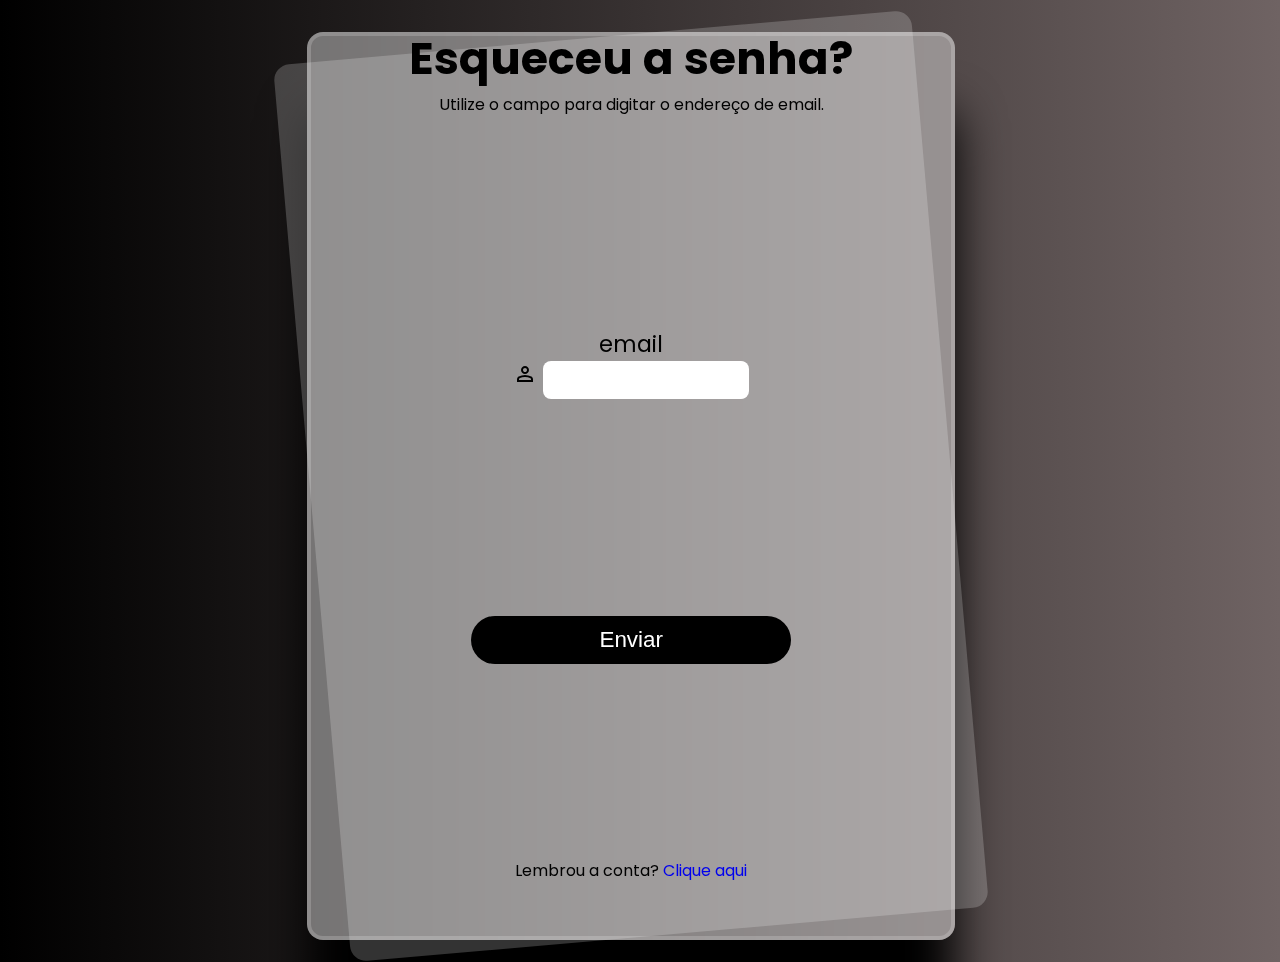
<file: assets/html/forgot-password.html>
<!DOCTYPE html>
<html lang="pt-BR">
<head>
  <meta charset="UTF-8">
  <meta http-equiv="X-UA-Compatible" content="IE=edge">
  <meta name="viewport" content="width=device-width, initial-scale=1.0">
  <link rel="stylesheet" href="../css/sign_in.css">
  <link rel="stylesheet" href="https://fonts.googleapis.com/css2?family=Material+Symbols+Outlined:opsz,wght,FILL,GRAD@20..48,100..700,0..1,-50..200" />
  <link rel="stylesheet" href="https://fonts.googleapis.com/css2?family=Material+Symbols+Outlined:opsz,wght,FILL,GRAD@20..48,100..700,0..1,-50..200" />
  
  <title>Esqueceu a senha</title>
</head>
<body>
  <!-- validar no JS...<a href="../html/draw.html" target="_blank">roda roda roda</a>-->
  <aside>
    <div id="container">

      <div id="sign_in">
        <h1>Esqueceu a senha?</h1>
        <p>Utilize o campo para digitar o endereço de email.</p>
      </div>

      <div class="inputs">
        <label for="username">email</label>
        <span class="material-symbols-outlined figuras">person</span>
        <input id="username" class="box-input" type="text" name="username" required>
      </div>

      <div>
        <button id="botao" type="submit">Enviar</button>
      </div>

      <span>Lembrou a conta? <a href="sign_in.html" target="_self">Clique aqui</a></span>

      
    </div>
  </aside>
</body>
</html>
</file>
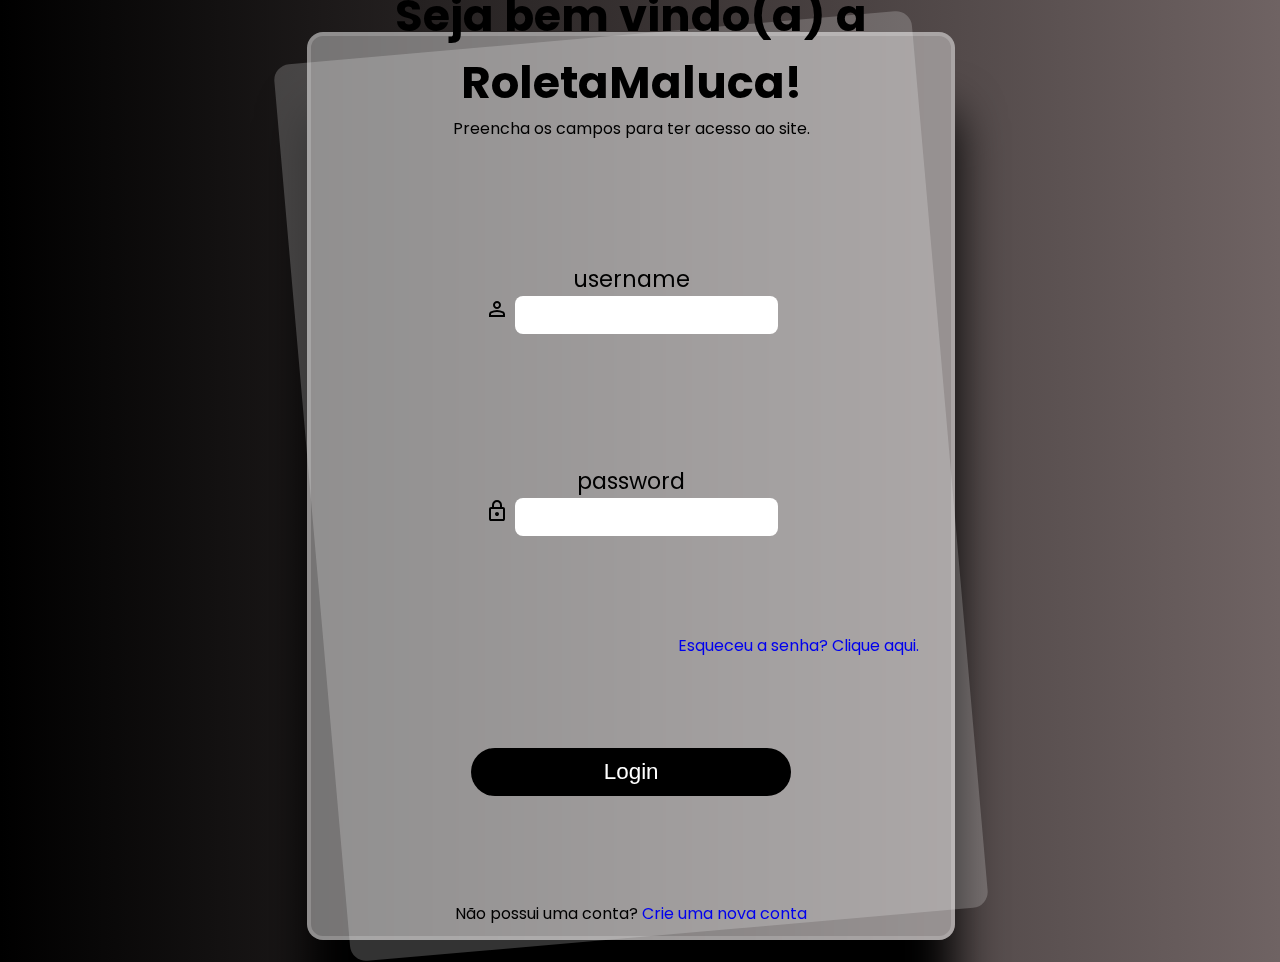
<file: assets/html/sign_in.html>
<!DOCTYPE html>
<html lang="pt-BR">
<head>
  <meta charset="UTF-8">
  <meta http-equiv="X-UA-Compatible" content="IE=edge">
  <meta name="viewport" content="width=device-width, initial-scale=1.0">
  <link rel="stylesheet" href="../css/sign_in.css">
  <link rel="stylesheet" href="https://fonts.googleapis.com/css2?family=Material+Symbols+Outlined:opsz,wght,FILL,GRAD@20..48,100..700,0..1,-50..200" />
  <link rel="stylesheet" href="https://fonts.googleapis.com/css2?family=Material+Symbols+Outlined:opsz,wght,FILL,GRAD@20..48,100..700,0..1,-50..200" />
  
  <title>Login</title>
</head>
<body>
  <!-- validar no JS...<a href="../html/draw.html" target="_blank">roda roda roda</a>-->
  <aside>
    <div id="container">

      <div id="sign_in">
        <h1>Seja bem vindo(a) a RoletaMaluca!</h1>
        <p>Preencha os campos para ter acesso ao site.</p>
      </div>

      <div class="inputs">
        <label for="username">username</label>
        <span class="material-symbols-outlined figuras">person</span>
        <input id="username" class="box-input" type="text" name="username" required>
      </div>

      <div class="inputs">
        <label for="password">password</label>
        <span class="material-symbols-outlined">lock</span>
        <input id="password" class="box-input" type="password" name="password" minlength="8" required>
      </div>

      <div id="forgot">
        <a href="forgot-password.html" target="_self">Esqueceu a senha? Clique aqui.</a>
      </div>

      <div>
        <button id="botao" type="submit">Login</button>
      </div>

      <span>Não possui uma conta? <a href="sign_up.html" target="_self">Crie uma nova conta</a></span>

      
      <!--pq q quando rez muito a tela o botão de logar sai do container ao passo que os inputs n?-->
    </div>
  </aside>
</body>
</html>
</file>
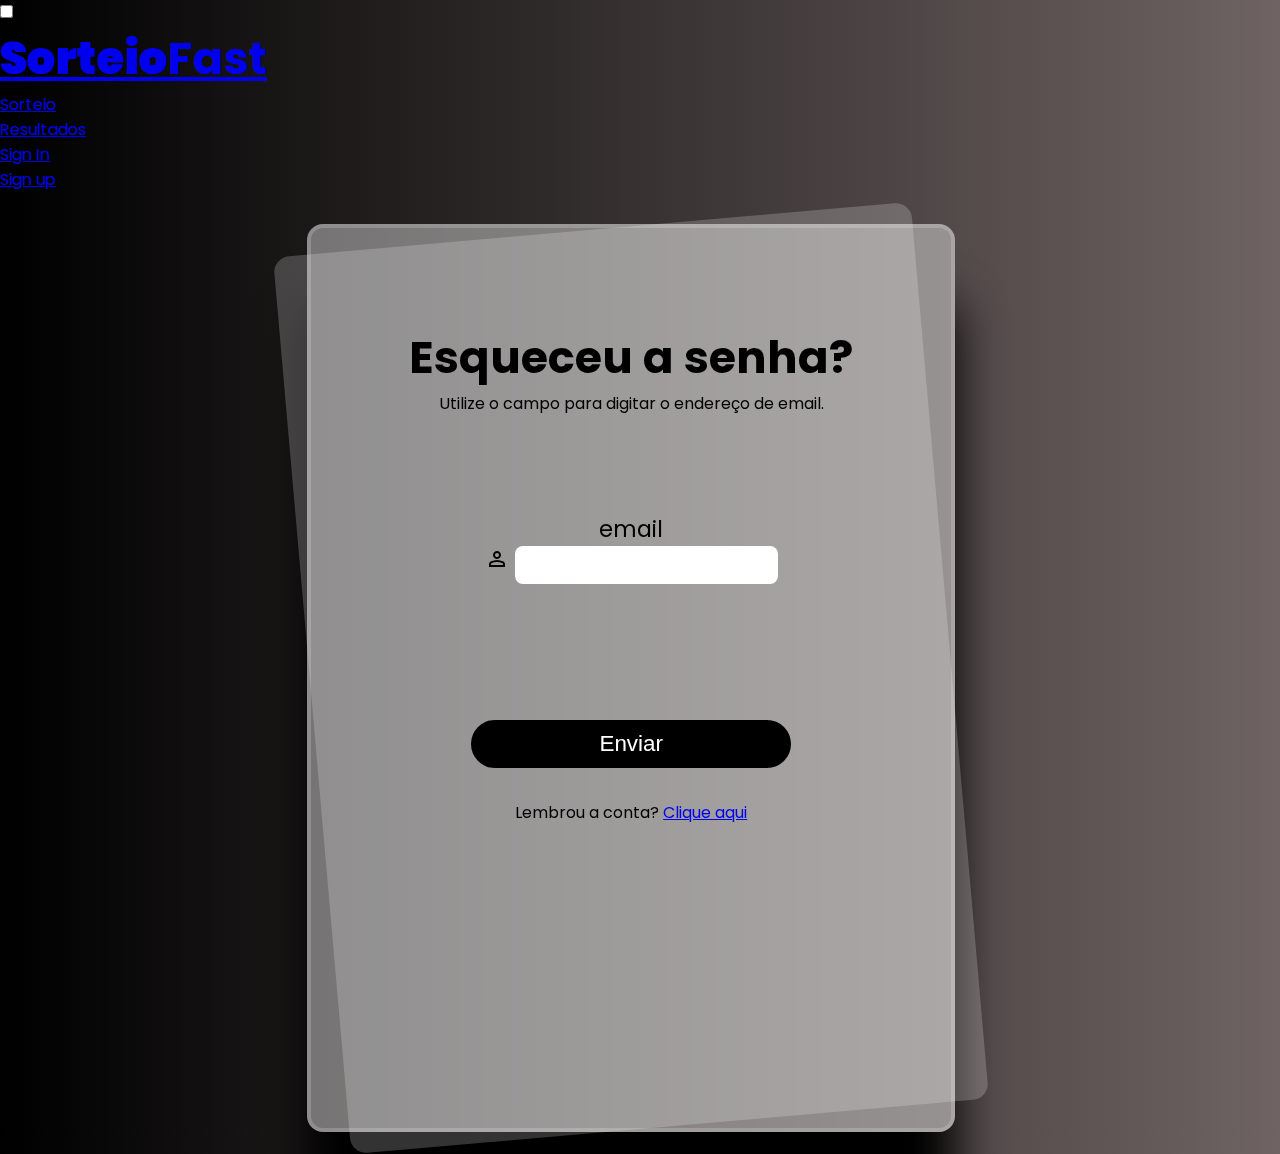
<file: assets/components/login-page/forgot-password.html>
<!DOCTYPE html>
<html lang="pt-BR">
<head>
  <meta charset="UTF-8">
  <meta http-equiv="X-UA-Compatible" content="IE=edge">
  <meta name="viewport" content="width=device-width, initial-scale=1.0">
  <link rel="stylesheet" href="../../css/forgot.css">
  <link rel="stylesheet" href="https://fonts.googleapis.com/css2?family=Material+Symbols+Outlined:opsz,wght,FILL,GRAD@20..48,100..700,0..1,-50..200" />
  <link rel="stylesheet" href="https://fonts.googleapis.com/css2?family=Material+Symbols+Outlined:opsz,wght,FILL,GRAD@20..48,100..700,0..1,-50..200" />
  
  <title>SorteioFast │ Esqueceu a senha</title>
</head>
<body>
  <input id="close-menu" class="close-menu" type="checkbox" aria-label="Close manu" role="button">
  <label class="close-menu-label" for="close-menu" title="close-menu"></label>
  <aside class="menu black-bg">
       <div class="main-content menu-content">
            <h1 onclick="getElementById('close-menu').checked = false;"><a href="../menu/index.html"><b class="color-title">Sorteio</b>Fast</a></h1>
            <nav>
                 <ul onclick="getElementById('close-menu').checked = false;">
                      <li><a href="#Sorteio">Sorteio</a></li>
                      <li><a href="../menu/resultados.html">Resultados</a></li>
                      <li><a href="./../login-page/sign_in.html" target="_blanck">Sign In</a></li>
                      <li><a href="./../login-page/sign_up.html" target="_blanck">Sign up</a></li>

                 </ul>
            </nav>
       </div>
  </aside>
  <form>
    <div id="container">

      <div id="sign_in">
        <h1>Esqueceu a senha?</h1>
        <p>Utilize o campo para digitar o endereço de email.</p>
      </div>

      <div class="inputs">
        <label for="username">email</label>
        <span class="material-symbols-outlined figuras">person</span>
        <input id="username" class="box-input" type="text" name="username" required>
      </div>

      <div>
        <button id="botao" type="submit">Enviar</button>
      </div>

      <span>Lembrou a conta? <a href="sign_in.html" target="_self">Clique aqui</a></span>

      
    </div>
  </form>
</body>
</html>
</file>
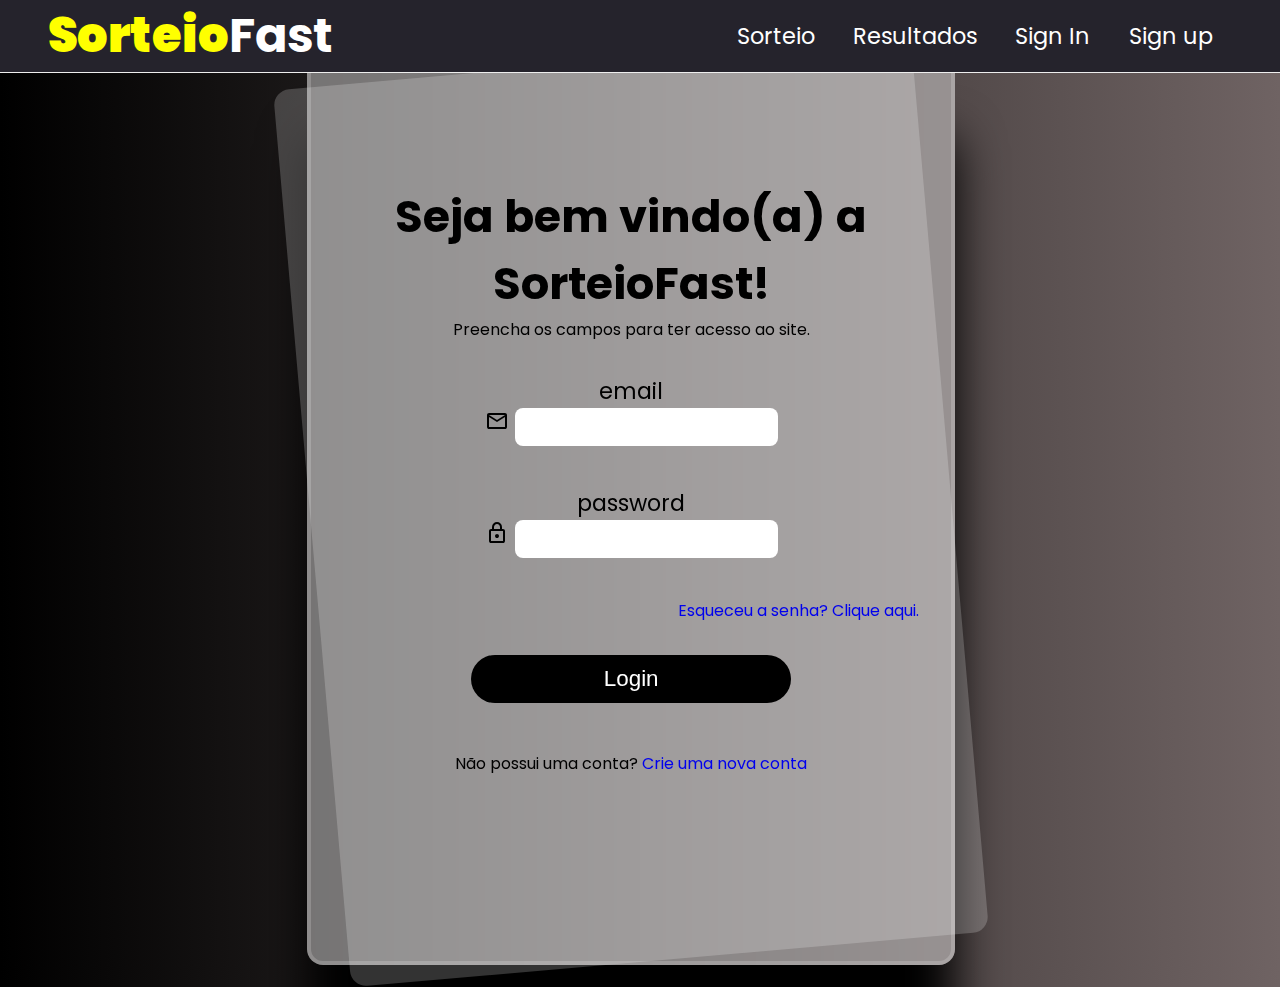
<file: assets/components/login-page/sign_in.html>
<!DOCTYPE html>
<html lang="pt-BR">
<head>
  <meta charset="UTF-8">
  <meta http-equiv="X-UA-Compatible" content="IE=edge">
  <meta name="viewport" content="width=device-width, initial-scale=1.0">
  <link rel="stylesheet" href="../../css/sign_in.css">
  <link rel="stylesheet" href="https://fonts.googleapis.com/css2?family=Material+Symbols+Outlined:opsz,wght,FILL,GRAD@20..48,100..700,0..1,-50..200" />
  <link rel="stylesheet" href="https://fonts.googleapis.com/css2?family=Material+Symbols+Outlined:opsz,wght,FILL,GRAD@20..48,100..700,0..1,-50..200" />
  <link rel="stylesheet" href="https://fonts.googleapis.com/css2?family=Material+Symbols+Outlined:opsz,wght,FILL,GRAD@48,400,0,0" />

  <title>SorteioFast │ Login</title> 
</head>
<body>
  <!-- validar no JS...<a href="../html/draw.html" target="_blank">roda roda roda</a>-->
  <input id="close-menu" class="close-menu" type="checkbox" aria-label="Close manu" role="button">
  <label class="close-menu-label" for="close-menu" title="close-menu"></label>
  <aside class="menu black-bg">
       <div class="main-content menu-content">
            <h1 onclick="getElementById('close-menu').checked = false;"><a href="../menu/index.html"><b class="color-title">Sorteio</b>Fast</a></h1>
            <nav>
                 <ul onclick="getElementById('close-menu').checked = false;">
                      <li><a href="#Sorteio">Sorteio</a></li>
                      <li><a href="../menu/resultados.html">Resultados</a></li>
                      <li><a href="./../login-page/sign_in.html" target="_blanck">Sign In</a></li>
                      <li><a href="./../login-page/sign_up.html" target="_blanck">Sign up</a></li>

                 </ul>
            </nav>
       </div>
  </aside>

  <div id="container">

  
        <div>
            <form action="#">
              <div id="sign_in">
                <h1>Seja bem vindo(a) a SorteioFast!</h1>
                <p>Preencha os campos para ter acesso ao site.</p>
              </div>

              <div class="inputs">
                <label for="email">email</label>
                <span class="material-symbols-outlined">mail</span>
                <input id="email" class="box-input" type="email" name="email" required>
              </div>
        
              <div class="inputs">
                <label for="password">password</label>
                <span class="material-symbols-outlined">lock</span>
                <input id="password" class="box-input" type="password" name="password" minlength="8" required>
              </div>
        
              <div id="forgot">
                <a href="forgot-password.html" target="_self">Esqueceu a senha? Clique aqui.</a>
              </div>
        
              <div>
                <button id="botao" type="submit" onclick="loginUser()">Login</button>
              </div>
        
              <span>Não possui uma conta? <a href="sign_up.html" target="_self">Crie uma nova conta</a></span>
            
            </form>
        </div>
      

      
      <!--pq q quando rez muito a tela o botão de logar sai do container ao passo que os inputs n?-->
  </div>
</body>
<script defer src="users/function_user.js"></script>
</html>
</file>
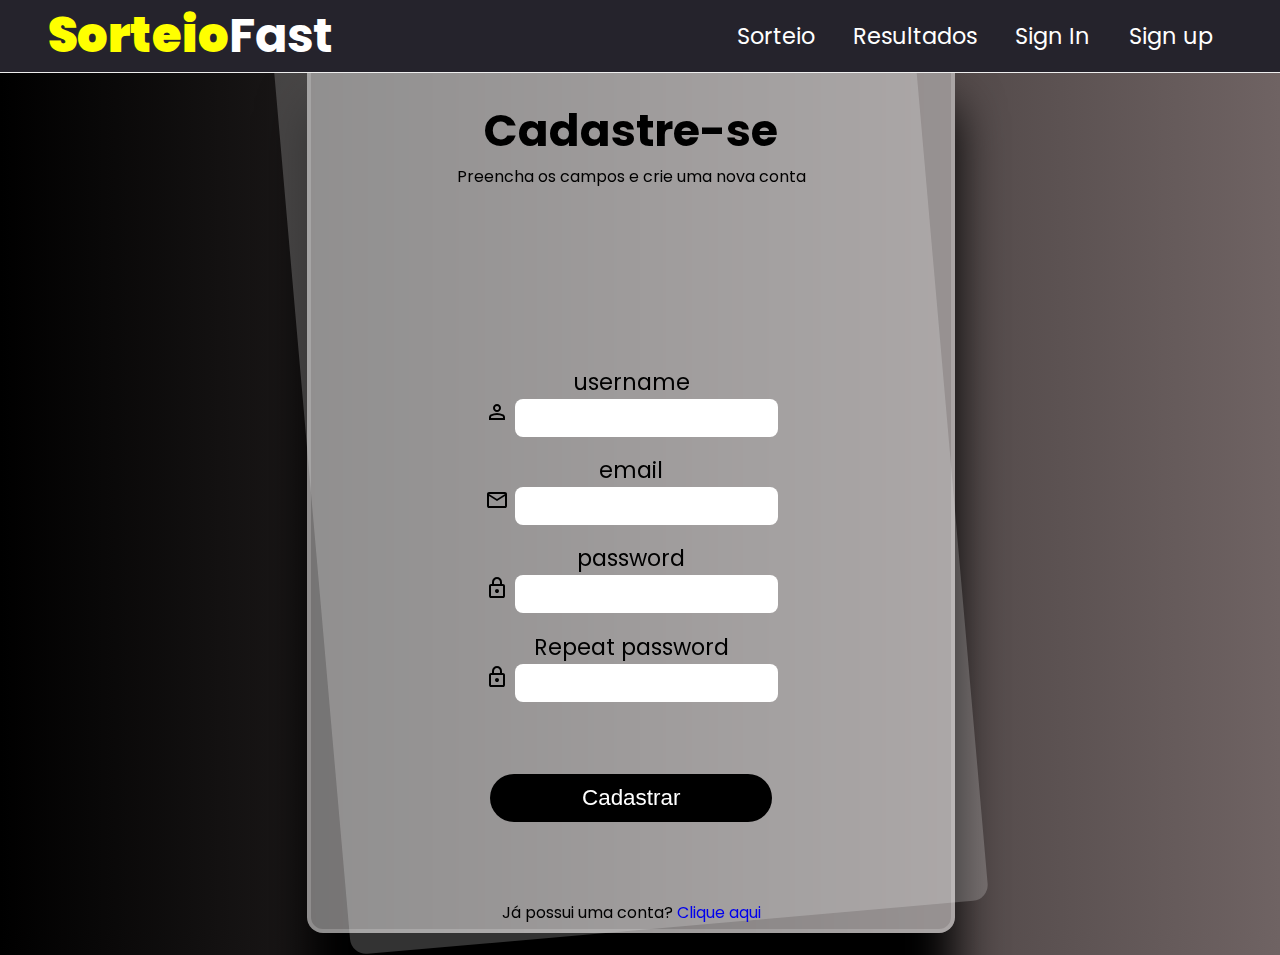
<file: assets/components/login-page/sign_up.html>
<!DOCTYPE html>
<html lang="pt-BR">
<head>
  <meta charset="UTF-8">
  <meta http-equiv="X-UA-Compatible" content="IE=edge">
  <meta name="viewport" content="width=device-width, initial-scale=1.0">
  <link rel="stylesheet" href="../../css/sign_up.css">
  <link rel="stylesheet" href="https://fonts.googleapis.com/css2?family=Material+Symbols+Outlined:opsz,wght,FILL,GRAD@20..48,100..700,0..1,-50..200" />
  <link rel="stylesheet" href="https://fonts.googleapis.com/css2?family=Material+Symbols+Outlined:opsz,wght,FILL,GRAD@20..48,100..700,0..1,-50..200" />
  <link rel="stylesheet" href="https://fonts.googleapis.com/css2?family=Material+Symbols+Outlined:opsz,wght,FILL,GRAD@48,400,0,0" />
  <title>SorteioFast │ Cadastre-se</title>
</head>
<body>
  <input id="close-menu" class="close-menu" type="checkbox" aria-label="Close manu" role="button">
  <label class="close-menu-label" for="close-menu" title="close-menu"></label>
  <aside class="menu black-bg">
       <div class="main-content menu-content">
            <h1 onclick="getElementById('close-menu').checked = false;"><a href="../menu/index.html"><b class="color-title">Sorteio</b>Fast</a></h1>
            <nav>
                 <ul onclick="getElementById('close-menu').checked = false;">
                      <li><a href="#Sorteio">Sorteio</a></li>
                      <li><a href="../menu/resultados.html">Resultados</a></li>
                      <li><a href="./../login-page/sign_in.html" target="_blanck">Sign In</a></li>
                      <li><a href="./../login-page/sign_up.html" target="_blanck">Sign up</a></li>

                 </ul>
            </nav>
       </div>
  </aside>
  <form action="#" method="get">
    <div id="container">

      <div id="sign_in">
        <h1>Cadastre-se</h1>
        <p>Preencha os campos e crie uma nova conta</p>
      </div>

      <div class="inputs">
        <label for="username">username</label>
        <span class="material-symbols-outlined figuras">person</span>
        <input id="username" class="box-input" type="text" name="username" required>
      </div>
      <div class="inputs">
        <label for="email">email</label>
        <span class="material-symbols-outlined">mail</span>
        <input id="email" class="box-input" type="email" name="email" required>
      </div>
      <div class="inputs">
        <label for="password">password</label>
        <span class="material-symbols-outlined">lock</span>
        <input id="password" class="box-input" type="password" name="password" minlength="8" required>
      </div>
      <div class="inputs">
        <label for="password">Repeat password</label>
        <span class="material-symbols-outlined">lock</span>
        <input id="password2" class="box-input" type="password" name="password" minlength="8" required>
      </div>

      <div>
        <button id="botao" type="submit" onclick="createUser()">Cadastrar</button>
      </div>

      <span class="signIn">Já possui uma conta? <a href="sign_in.html" target="_self">Clique aqui</a></span>

      
      <!--pq q quando rez muito a tela o botão de logar sai do container ao passo que os inputs n?-->
    </div>
  </form>
</body>
<script defer src="users/function_user.js"></script>
</html>
</file>
<file: assets/css/sign_in.css>
@import url('https://fonts.googleapis.com/css2?family=Montserrat:wght@900&family=Poppins:wght@400;600&display=swap');

:root{
     --primary-color: #19181F;
     --white-color: #fff;
     --light-gray-color: #eee;
     --secondary-color: #1E1E26;
     --gap: 3rem;
}

*{
     margin: 0;
     padding: 0;
}

label {
     cursor: pointer;
     display: block;
}

body{
     font-family: 'Poppins', sans-serif;
     min-height: 100vh;
     background: linear-gradient(to right, #000000, #6f6363);
}


h1{
     font-size: 2.8rem;
     margin-top: -5rem;
}
p{
     font-size: 1rem;
}
a{
     text-decoration: none;
}

/*poppins*/

#container {
     display: grid;
     min-height: 100vh;
     text-align: center;
     align-items: center;
     width: 50%;
     margin: 2 auto;
     grid-gap: 2.4rem;
     margin-left: 24%;

     background-color: rgba(255, 255, 255, 0.4);
     margin-top: 2rem;
     justify-content: center;
     border: 0.3rem solid rgba(255, 255, 255, 0.185);
     box-shadow: 0 5rem 3rem rgba(0,0,0, 1);
     backdrop-filter: blur(8px);
     border-radius: 1rem;
}
#container::before{
     content: '';
     position: absolute;
     background: rgba(255, 255, 255, 0.2);
     inset: 0;
     transform: rotate(-5deg);
     border-radius: 1rem;
     z-index: -1;
}




#botao{
     font-size: 1.5rem;
     border: none;
     border-radius: 0.5rem;
     margin: 2rem;
     color: #fff;
     background: #000;
}
#botao:hover{
     background-color: rgba(0, 0, 0, 0.706);
}

.inputs{
     font-size: 1.4rem;
     margin: 2rem;
     /*confi das fonts das letras*/
}


.box-input{
     padding: 0.5rem;
     margin-bottom: 0.5rem;
     border: none;
     border-radius: 0.5rem;
     font-size: 1.2rem;
     max-width: 50%;
}

#sign_in{
     margin-top: 1rem;
     margin-bottom: 2rem;
     /*config das letras*/
}
#botao{
     font-size: 1.4rem;
     width: 20rem;
     height: 3rem;
     border-radius: 5rem;
     margin-bottom: 3rem;
     max-width: 80%;
}
#forgot{
     text-align: right;
     padding-right: 2rem;
     
}

.intro-color{
     font-size: 6rem;
     text-transform: uppercase;
     
   }
   .main-bg{
     background-size: cover;
     background-position: center center;
     color: var(--white-color); 
   }
   
   .black-bg{
     background-color: #25232c; 
     color: var(--primary-color);
   }
   
   .main-content{
     max-width: 120rem;
     margin: 0 auto;
     padding: 10rem var(--gap);
   }
   
   .section{
     min-height: 100vh;
   }
   
   .menu{
     position: fixed;
     top: 0;
     left: 0;
     right: 0;
     width: 100%;
     border-bottom: 0.1rem solid var(--light-gray-color);
     z-index: 1;/*faz com q ele se sobreponha a qualquer coisa*/
   }
   
   .menu-content{
     display: flex;
     justify-content: space-between;
     align-items: center;
     padding-top: 0;
     padding-bottom: 0;
   }
   
   .menu h1{
     font-size: 3rem;
     color: var(--primary-color);
     margin-top: 0rem;
   }
   
   .menu h1 a{
     color: #fff;/*pega a cor do pai(elemento acima)*/
   }
   
   .menu ul{
     list-style: none;
     display: flex;
   }
   
   .menu ul li a{
     display: block;
     padding: 1.2rem;
     font-size: 1.4rem;
     color: var(--white-color);
     position: relative;
   }
   
   .menu ul li a::after{
     content: '';
     position: absolute;
     bottom: 1rem;
     left: 50%;
     width: 0;
     height: 0.2rem;
     background: yellow;
     transition: all 300ms ease-in-out;/*responsável pelo efeito embaixo das opções no menu*/
   }
   
   .menu ul li a:hover::after{
     width: 50%;
     left:25%
   }
   
   .menu-spacing{
     height: 6.5rem;
   }

   .color-title{
     color: yellow;
}
</file>
<file: assets/css/forgot.css>
@import url('https://fonts.googleapis.com/css2?family=Montserrat:wght@900&family=Poppins:wght@400;600&display=swap');

*{
     margin: 0;
     padding: 0;
}

label {
     cursor: pointer;
     display: block;
}

body{
     font-family: 'Poppins', sans-serif;
     min-height: 100vh;
     background: linear-gradient(to right, #000000, #6f6363);
}

h1{
     font-size: 2.8rem;
}
p{
     font-size: 1rem;
}

/*poppins*/

#container {
     min-height: 100vh;
     text-align: center;
     align-items: center;
     width: 50%;
     margin: 2 auto;
     margin-left: 24%;

     background-color: rgba(255, 255, 255, 0.4);
     margin-top: 2rem;
     justify-content: center;
     border: 0.3rem solid rgba(255, 255, 255, 0.185);
     box-shadow: 0 5rem 3rem rgba(0,0,0, 1);
     backdrop-filter: blur(8px);
     border-radius: 1rem;
}
#container::before{
     content: '';
     position: absolute;
     background: rgba(255, 255, 255, 0.2);
     inset: 0;
     transform: rotate(-5deg);
     border-radius: 1rem;
     z-index: -1;
}




#botao{
     font-size: 1.5rem;
     border: none;
     border-radius: 0.5rem;
     margin: 2rem;
     color: #fff;
     background: #000;
}
#botao:hover{
     background-color: rgba(0, 0, 0, 0.706);
}

.inputs{
     font-size: 1.4rem;
     margin-bottom: 6rem;
     /*confi das fonts das letras*/
}


.box-input{
     padding: 0.5rem;
     margin-bottom: 0.5rem;
     border: none;
     border-radius: 0.5rem;
     font-size: 1.2rem;
}

#sign_in{
     margin-top: 6rem;
     margin-bottom: 6rem;
     /*config das letras*/
}
#botao{
     font-size: 1.4rem;
     width: 20rem;
     height: 3rem;
     border-radius: 5rem;
     margin-bottom: 2rem;
}
</file>
<file: assets/css/sign_up.css>
@import url('https://fonts.googleapis.com/css2?family=Montserrat:wght@900&family=Poppins:wght@400;600&display=swap');
:root{
     --primary-color: #19181F;
     --white-color: #fff;
     --light-gray-color: #eee;
     --secondary-color: #1E1E26;
     --gap: 3rem;
}
*{
     margin: 0;
     padding: 0;
}

label {
     cursor: pointer;
     display: block;
}

body{
     font-family: 'Poppins', sans-serif;
     min-height: 100vh;
     background: linear-gradient(to right, #000000, #6f6363);
}

h1{
     font-size: 2.8rem;
     margin-top: 2rem;
}
p{
     font-size: 1rem;
}
a{
     text-decoration: none;
}

/*poppins*/

#container {
     display: grid;
     min-height: 100vh;
     text-align: center;
     align-items: center;
     width: 50%;
     margin: 2 auto;
     grid-gap: 5rem;
     margin-left: 24%;

     background-color: rgba(255, 255, 255, 0.4);
     justify-content: center;
     border: 0.3rem solid rgba(255, 255, 255, 0.185);
     box-shadow: 0 5rem 3rem rgba(0,0,0, 1);
     backdrop-filter: blur(8px);
     border-radius: 1rem;
}
#container::before{
     content: '';
     position: absolute;
     background: rgba(255, 255, 255, 0.2);
     inset: 0;
     transform: rotate(-5deg);
     border-radius: 1rem;
     z-index: -1;
}




#botao{
     font-size: 1.5rem;
     border: none;
     border-radius: 0.5rem;
     margin: 1rem;
     color: #fff;
     background: #000;
}
#botao:hover{
     background-color: rgba(0, 0, 0, 0.706);
}

.inputs{
     font-size: 1.4rem;
     margin: -6rem;
     align-items: center;
     /*confi das fonts das letras*/
}


.box-input{
     padding: 0.5rem;
     margin-bottom: 0.5rem;
     border: none;
     border-radius: 0.5rem;
     font-size: 1.2rem;
     align-items: center;
     max-width: 50%;
}

#sign_in{
     margin-top: 2rem;
     margin-bottom: 2rem;
     align-items: center;
     margin-bottom: 8rem;
     /*config das letras*/
}
#botao{
     font-size: 1.4rem;
     width: 20rem;
     height: 3rem;
     border-radius: 5rem;
     margin-bottom: -5rem;
     align-items: center;
     max-width: 80%;
}

span .signIn {
     margin: 0;
}

.intro-color{
     font-size: 6rem;
     text-transform: uppercase;
     
   }
   .main-bg{
     background-size: cover;
     background-position: center center;
     color: var(--white-color); 
   }
   
   .black-bg{
     background-color: #25232c; 
     color: var(--primary-color);
   }
   
   .main-content{
     max-width: 120rem;
     margin: 0 auto;
     padding: 10rem var(--gap);
   }
   
   .section{
     min-height: 100vh;
   }
   
   .menu{
     position: fixed;
     top: 0;
     left: 0;
     right: 0;
     width: 100%;
     border-bottom: 0.1rem solid var(--light-gray-color);
     z-index: 1;/*faz com q ele se sobreponha a qualquer coisa*/
   }
   
   .menu-content{
     display: flex;
     justify-content: space-between;
     align-items: center;
     padding-top: 0;
     padding-bottom: 0;
   }
   
   .menu h1{
     font-size: 3rem;
     color: var(--primary-color);
     margin-top: 0rem;
   }
   
   .menu h1 a{
     color: #fff;/*pega a cor do pai(elemento acima)*/
   }
   
   .menu ul{
     list-style: none;
     display: flex;
   }
   
   .menu ul li a{
     display: block;
     padding: 1.2rem;
     font-size: 1.4rem;
     color: var(--white-color);
     position: relative;
   }
   
   .menu ul li a::after{
     content: '';
     position: absolute;
     bottom: 1rem;
     left: 50%;
     width: 0;
     height: 0.2rem;
     background: yellow;
     transition: all 300ms ease-in-out;/*responsável pelo efeito embaixo das opções no menu*/
   }
   
   .menu ul li a:hover::after{
     width: 50%;
     left:25%
   }
   
   .menu-spacing{
     height: 6.5rem;
   }

   .color-title{
     color: yellow;
}
</file>
